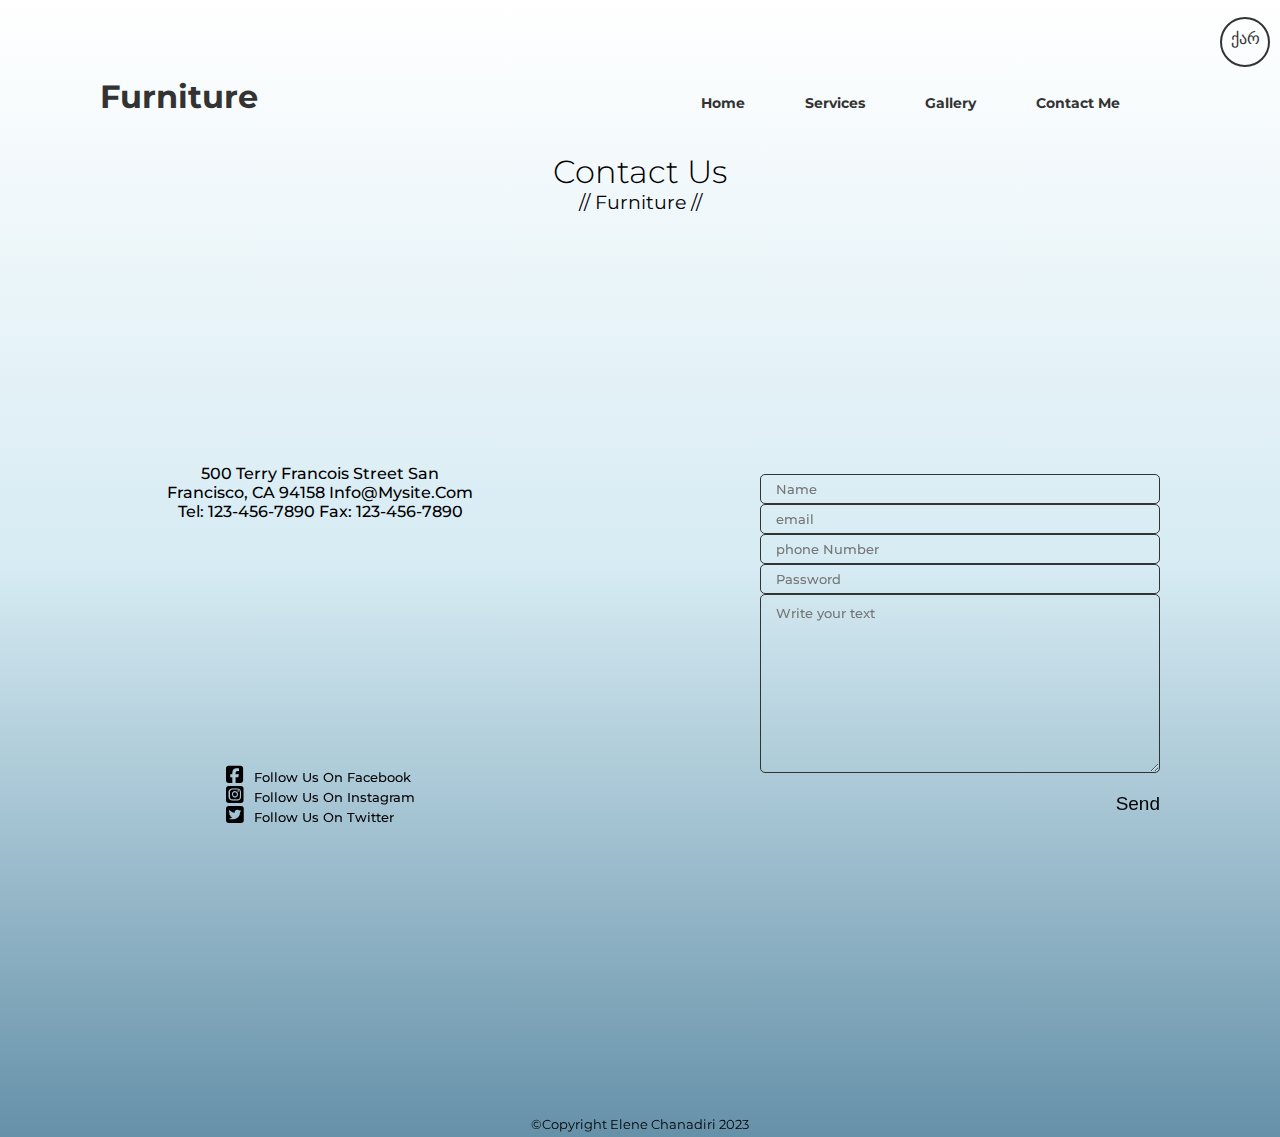
<file: contact.html>
<!DOCTYPE html>
<html lang="en">
<head>
    <meta charset="UTF-8">
    <meta http-equiv="X-UA-Compatible" content="IE=edge">
    <meta name="viewport" content="width=device-width, initial-scale=1.0">
    <title>Furniture</title>
    <link rel="preconnect" href="https://fonts.googleapis.com">
<link rel="preconnect" href="https://fonts.gstatic.com" crossorigin>
<link rel="stylesheet" href="https://cdnjs.cloudflare.com/ajax/libs/font-awesome/6.4.0/css/all.min.css">
<link rel="preconnect" href="https://fonts.googleapis.com">
<link rel="preconnect" href="https://fonts.gstatic.com" crossorigin>
<link href="https://fonts.googleapis.com/css2?family=Montserrat:ital,wght@0,100;0,200;0,300;0,400;0,500;0,600;0,700;0,800;0,900;1,100;1,200;1,300;1,400;1,500;1,600;1,700;1,800;1,900&display=swap" rel="stylesheet">
   <link rel="stylesheet" href="contact.css">
</head>
<body>
    <header>
        <div class="language">
            <div class="genydiv">
                <a class="lang" href="geocontacts.html">ქარ</a>
            </div>
        </div>
        <div class="heading">
            <h1>Furniture</h1>
            <nav>
                <a href="home.html">Home</a>
                <a href="services.html">Services</a>
                <a href="gallery.html">Gallery</a>
                <a href="contact.html">Contact me</a>
            </nav>
        </div>
    </header>

    <div class="header-1">
        <h1>Contact Us</h1>
        <h3>// Furniture //</h3>
    </div>
    <main>
            <div class="main-1">
               <div class="primary-1">
               
                <div class="street">
                    <p>500 Terry Francois Street
                        San Francisco, CA 94158
                        info@mysite.com
                        Tel: 123-456-7890
                        Fax: 123-456-7890</p>

                 </div>

                 <div class="mapouter">
                    <div class="gmap_canvas">
                        <iframe width="400" height="200" id="gmap_canvas" src="https://maps.google.com/maps?q=it academy georgia&t=&z=10&ie=UTF8&iwloc=&output=embed" frameborder="0" scrolling="no" marginheight="0" marginwidth="0"></iframe>
                        <a href="https://2yu.co"></a>
                    </div>    
                 </div>
                        <div class="fonts">
                            <div class="ifonts">
                             <a href="https://www.facebook.com/"><i class="fa-brands fa-square-facebook" style="color: #000000;"></i>Follow us On Facebook</a>
                             <a href="https://www.instagram.com/"> <i class="fa-brands fa-square-instagram" style="color: #000000;"></i>Follow us On instagram</a>
                             <a href="https://twitter.com/"> <i class="fa-brands fa-square-twitter" style="color: #000000;"></i>Follow us on twitter</a>
                            
                            </div>
                </div>
               </div>
            </div>
            <div class="main-2">
                <div class="forinputs">
                    <form method="post" action="https://formsubmit.co/a5ba444dca41f8441e9d0aa0ddc13d6d " target="_blank" >
                        <input type="text" placeholder="Name" name="name">
                        <input type="email" placeholder="email" name="email">
                        <input type="tel" placeholder="phone Number" name="number">
                        <input type="password" placeholder="Password" name="password">
                        <textarea name="" id="" cols="30" rows="10" name="textarea" placeholder="Write your text"></textarea>
                       <div class="forbutton">
                        <button id="btn" class="send"><p class="class="underline-animation" ">Send</p></button>
                       </div>
                    </form>
                </div>
            </div>
        
    </main> 
    <footer>
        <p>©copyright Elene Chanadiri 2023</p>
    </footer>
</body>
</html>
</file>
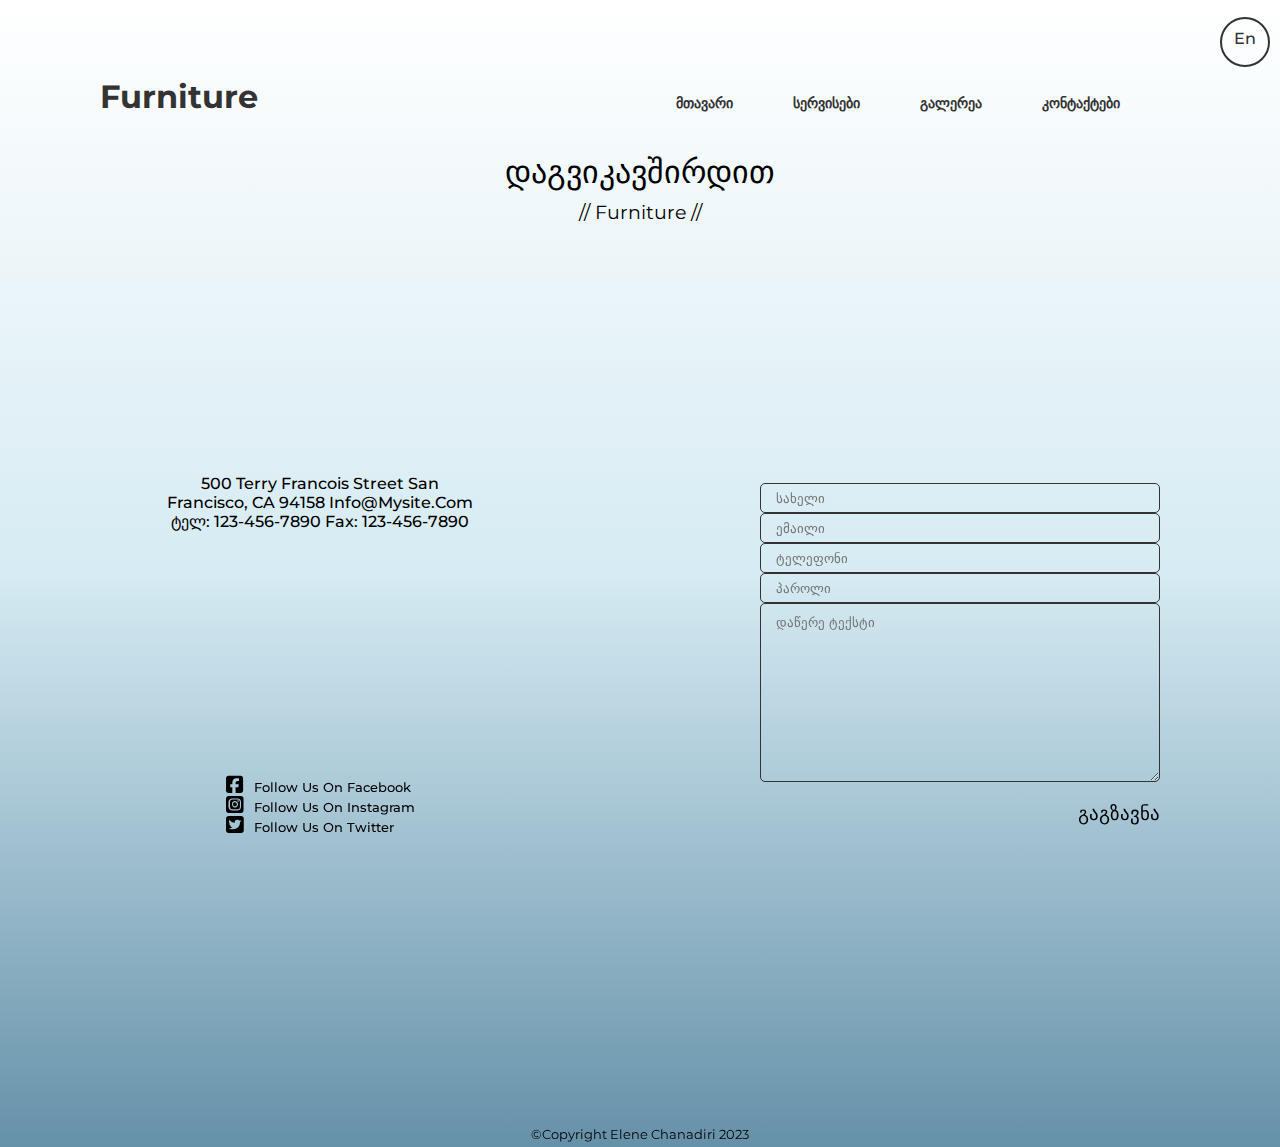
<file: geocontacts.html>
<!DOCTYPE html>
<html lang="en">
<head>
    <meta charset="UTF-8">
    <meta http-equiv="X-UA-Compatible" content="IE=edge">
    <meta name="viewport" content="width=device-width, initial-scale=1.0">
    <title>Furniture</title>
    <link rel="preconnect" href="https://fonts.googleapis.com">
<link rel="preconnect" href="https://fonts.gstatic.com" crossorigin>
<link rel="stylesheet" href="https://cdnjs.cloudflare.com/ajax/libs/font-awesome/6.4.0/css/all.min.css">
<link rel="preconnect" href="https://fonts.googleapis.com">
<link rel="preconnect" href="https://fonts.gstatic.com" crossorigin>
<link href="https://fonts.googleapis.com/css2?family=Montserrat:ital,wght@0,100;0,200;0,300;0,400;0,500;0,600;0,700;0,800;0,900;1,100;1,200;1,300;1,400;1,500;1,600;1,700;1,800;1,900&display=swap" rel="stylesheet">
   <link rel="stylesheet" href="contact.css">
</head>
<body>
    <header>
        <div class="language">
            <div class="genydiv">
                <a class="lang" href="contact.html">en</a>
            </div>
        </div>
        <div class="heading">
            <h1>Furniture</h1>
            <nav>
                <a href="index.html">მთავარი</a>
                <a href="geoservices.html">სერვისები</a>
                <a href="geogallery.html">გალერეა</a>
                <a href="geocontacts.html">კონტაქტები</a>
            </nav>
        </div>
    </header>

    <div class="header-1">
        <h1 style="margin-bottom: 10px;">დაგვიკავშირდით</h1>
        <h3>// Furniture //</h3>
    </div>
    <main>
            <div class="main-1">
               <div class="primary-1">
               
                <div class="street">
                    <p>500 Terry Francois Street
                        San Francisco, CA 94158
                        info@mysite.com
                        ტელ: 123-456-7890
                        Fax: 123-456-7890</p>

                 </div>

                 <div class="mapouter">
                    <div class="gmap_canvas">
                        <iframe width="400" height="200" id="gmap_canvas" src="https://maps.google.com/maps?q=it academy georgia&t=&z=10&ie=UTF8&iwloc=&output=embed" frameborder="0" scrolling="no" marginheight="0" marginwidth="0"></iframe>
                        <a href="https://2yu.co"></a>
                    </div>    
                 </div>
                        <div class="fonts">
                            <div class="ifonts">
                             <a href="https://www.facebook.com/"><i class="fa-brands fa-square-facebook" style="color: #000000;"></i>Follow us On Facebook</a>
                             <a href="https://www.instagram.com/"> <i class="fa-brands fa-square-instagram" style="color: #000000;"></i>Follow us On instagram</a>
                             <a href="https://twitter.com/"> <i class="fa-brands fa-square-twitter" style="color: #000000;"></i>Follow us on twitter</a>
                            
                            </div>
                </div>
               </div>
            </div>
            <div class="main-2">
                <div class="forinputs">
                    <form method="post" action="https://formsubmit.co/a5ba444dca41f8441e9d0aa0ddc13d6d " target="_blank" >
                        <input type="text" placeholder="სახელი" name="name">
                        <input type="email" placeholder="ემაილი" name="email">
                        <input type="tel" placeholder="ტელეფონი" name="number">
                        <input type="password" placeholder="პაროლი" name="password">
                        <textarea name="" id="" cols="30" rows="10" name="textarea" placeholder="დაწერე ტექსტი"></textarea>
                       <div class="forbutton">
                        <button id="btn" class="send"><p class="class="underline-animation" ">გაგზავნა</p></button>
                       </div>
                    </form>
                </div>
            </div>
        
    </main> 
    <footer>
        <p>©copyright Elene Chanadiri 2023</p>
    </footer>
</body>
</html>
</file>
<file: contact.css>
* {
    box-sizing: border-box;
    margin: 0;
    padding: 0;
    
  }

  body {
    font-family: 'Montserrat', sans-serif;
    text-transform: capitalize;
    width: 100%;
    height: 100%;
   background-image: linear-gradient(#fff,rgb(214, 235, 243),  #054c739d); 
  
    
   
  }
  
  header {
    display: flex;
    flex-wrap: wrap;
    height: 122px;
    align-content: center;
  }
  
  .heading{
    display: flex;
    flex-wrap: wrap;
    width: 100%;
    align-items: baseline;
    justify-content: space-between;
  }
  
  header .heading nav {
    display: flex;
    flex-wrap: wrap;
    margin-right: 100px;
  }
  
  .heading nav a {
    text-decoration: none;
    margin-right: 60px;
    color: #333333;
    font-style: normal;
   font-weight: 700;
   font-size: 14px;
   
    
  }
  .heading h1 {
    margin-left: 100px;
    font-weight: 700;
    color:#333333
  
  }

 

   main {
    width: 100%;
    display: flex;
    flex-direction: row;
    flex-wrap: wrap;
    justify-content: space-around;
    align-items: center;
    min-height: calc(100vh - 40px);
    

   
  }

  .language {
    width: 100%;
    display: flex;
    flex-direction: row;
    flex-wrap: wrap;
    justify-content: flex-end;
    align-items: center;
  }

  .genydiv {
    margin:10px;
   padding: 10px;
   border: 2px solid #333333;
   width: 50px;
   height: 50px;
   display: flex;
   flex-direction: row;
   align-items: center;
   justify-content: center;
   flex-wrap: wrap;
   border-radius: 50%;
   transition: .4s;

  }
  .genydiv a {
    text-decoration: none;
    color: #333333;
    font-weight: 500;
    text-align: center;
  }

 

.genydiv:hover {
    transform: translateY(-3px);
    box-shadow: 0 10px 20px rgba(0, 0, 0, 0.4);
    background:none;
}
.genydiv:active{
    transform: translateY(-1px);
    box-shadow: 0 5px 10px rgba(0, 0, 0, 0.4);
}

.lang  {
    width: 50px;
    height: 50px;
    border-radius: 50%;
    transition: .4s;
    
   
}
.lang:hover {
    transform: translateY(-3px);

}
.lang:active{
    transform: translateY(-1px);
}

  .main-1 {
    width: 50%;
    height: 100%;
    display: flex;
    flex-direction: column;
    flex-wrap: wrap;
    justify-content: space-around;
    align-items: center;
    

  } 
  .main-2 {
    display: flex;
    flex-wrap: wrap;
    width: 50%;
    height: 100%;
  }

   .primary-1 {
    width: 100%;
    height: 100%;
    display: flex;
    flex-direction: column;
    justify-content: space-evenly;
    flex-wrap: wrap;
    align-items:center;
    gap: 20px;
    
  }

  .header-1 {
 display: flex;
 flex-direction: column;
 flex-wrap: wrap;
 justify-content: center;
 align-items: center;
 margin-top: 30px;
  }
  .header-1 h1 {
    font-weight: 300;
  }
  .header-1 h3 {
    font-weight: 400;
  }

  

 
  .street {
    width: 50%;
    font-weight: 500;
    text-align: center;

  }
  .fonts {
    
    display: flex;
    flex-direction: column;
    flex-wrap: wrap;
    font-weight: 400;
  }
  .fonts i {
    font-size: 20px;
    margin-right: 10px;
  } 

  .ifonts {
    
    display: flex;
    flex-direction: column;
    flex-wrap: wrap;
    align-items: flex-start;
    justify-content: center;
  }
  .fonts a {
    text-decoration: none;
    color:#000;
    font-size: 13px;
    font-weight: 500;
  }


 
  .forinputs {
    width: 100%;
    height: 100%;
    display: flex;
    flex-direction: column;
    flex-wrap: wrap;
    justify-content: center;
    align-items: center;
  }
  form {
    width: 400px;
    height: 100%;
    display: flex;
    flex-direction: column;
    flex-wrap: wrap;
    justify-content: center;
    align-items: center;
  }
  input {
    width: 400px;
    height: 30px;
    border-radius: 5px;
    border: 1px solid #333333;
    padding-left: 15px;
    font-family: 'Montserrat', sans-serif;
    font-weight: 500;
    background: transparent;

  }
  textarea {
    background: transparent;
    font-family: 'Montserrat', sans-serif;
    width: 400px;
    height: 179px;
    border-radius: 5px;
    border: 1px solid #333333;
    font-weight: 500;
    padding-left: 15px;
    padding-top: 10px;
  }

  input:hover, 
  textarea:hover {
    border: 2px solid #333333;
    background-color: #fff;
  }
  input:active,
  textarea:active {
    border: 2px solid #333333;
  }


.forbutton {
    width: 100%;
    display: flex;
    flex-direction: row;
    justify-content: flex-end;
    flex-wrap: wrap;
}
  .send {
    
    margin-top: 20px;
    background: transparent;
    border: none;

  }

  .send {
    font-size: 19px;
    transition: .2s;
  }

  .send:hover {
    text-shadow: 2px 3px 1px #fff;
  }
  .send:active {
   font-size: 17px;
  }
  


  footer {
    width: 100%;
    height: 7vh;
    display: flex;
    flex-wrap: wrap;
    flex-direction: row;
    align-items: flex-end;
    justify-content: center;
  }
  footer p {
    font-size: 13px;
    margin-bottom: 5px;
  }


  @media only screen and (min-width:320px) and (max-width:480px){
    * {
        padding: 0;
        margin: 0;
        box-sizing: border-box;
    }
  body {
    width:100%;
  
  }
  header {
    width: 100%;
    height: auto;
  }
  .heading h1 {
    padding: 0;
    margin: 0;
    width: 100%;
    display: flex;
    justify-content: center;
    align-items: center;
    padding-top: 40px;
    
    
  }
  header .heading nav  {
    padding-left: 20px;
    margin:0;
    width: 100%;
    justify-content: center;
    align-items: center;
    width: 100%;
    height: 100px;
    
  }
  .heading nav a {
    margin-bottom: 10px;
    text-align: center;
    margin-right: 20px;
    font-size: 16px;
  }
 
  main {
    min-height: calc(100vh - 40px);
    width: 100%;
    display: flex;
    flex-direction: row;
    flex-wrap: wrap;
   

  }

  .street {
    margin-top: 20px;
    font-size: 13px;
  }
  .main-1 {

    width: 100%;
    display: flex;
    flex-direction: column;
    justify-content: center;
    align-items: center;
  }

  iframe {
    width: 200px;
    height: 100px;
  }
  .primary-1 {
    width: 100%;
    display: flex;
    flex-wrap: wrap;
    justify-content: center;
    align-items: center;
  }

  .forinputs {
    margin-top: 30px;
    width: 100%;
    display: flex;
    flex-direction: column;
    flex-wrap: wrap;
    align-items: center;
    justify-content: center;
    padding: 0;
  }

  form {

    width: 100%;
    display: flex;
    flex-direction: row;
    justify-content: center;
    align-items: center;
    
  }
input:hover {
    background-color: transparent;
}
   textarea:hover {
    background-color: transparent;
  }

  .button-wrapper a {
    font-size: 14px;
  }

  .button-wrapper:hover {
    pointer-events: none;
  }
  .button-wrapper a:hover {
    pointer-events: none;
  }
  .forbutton {
    width: 60;
    display: flex;
    flex-direction: row;
    justify-content: flex-end;
    flex-wrap: wrap;
}

  footer {
    width: 100%;
  }


}





@media only screen and  (min-width:481px) and (max-width:768px){
    * {
        padding: 0;
        margin: 0;
        box-sizing: border-box;
    }
  body {
    width:100%;
  
  }
  header {
    width: 100%;
    height: auto;
  }
  .heading h1 {
    padding: 0;
    margin: 0;
    width: 100%;
    display: flex;
    justify-content: center;
    align-items: center;
    padding-top: 40px;
    
    
  }
  header .heading nav  {
    padding-left: 20px;
    margin:0;
    width: 100%;
    justify-content: center;
    align-items: center;
    width: 100%;
    height: 100px;
    
  }
  .heading nav a {
    margin-bottom: 10px;
    text-align: center;
    margin-right: 20px;
    font-size: 16px;
  }



  main {
    min-height: calc(100vh - 40px);
    width: 100%;
    display: flex;
    flex-direction: row;
    flex-wrap: wrap;
    justify-content: space-between;

  }
 

  .street {
    margin-top: 20px;
    font-size: 13px;
  }
  .main-1 {
    display: flex;
    flex-direction: column;
    justify-content: center;
    align-items: center;
  }
  .main-2 {
    display: flex;
    flex-direction: column;
    justify-content: center;
    align-items: center;
    flex-wrap: wrap;
  }

  iframe {
    width: 200px;
    height: 100px;
  }
  .fonts {
    width: 100%;
    display: flex;
    justify-content: center;
    align-items: center;

  }
  .primary-1 {
    width: 100%;
    display: flex;
    flex-wrap: wrap;
    justify-content: center;
    align-items: center;
  }

  .forinputs {
    margin-top: 30px;
    width: 100%;
    display: flex;
    flex-direction: column;
    flex-wrap: wrap;
    align-items: center;
    justify-content: center;
    padding: 0;
  }

  form {

    width: 100%;
    display: flex;
    flex-direction: column;
    justify-content: center;
    align-items: center;
    
  }

  input {
    width: 60%;
  }
  textarea {
    width: 60%;
  }
input:hover {
    background-color: transparent;
}
   textarea:hover {
    background-color: transparent;
  }

  .button-wrapper a {
    font-size: 20px;
  }

  .button-wrapper:hover {
    pointer-events: none;
  }
  .button-wrapper a:hover {
    pointer-events: none;
  }

  .forbutton {
    width: 60%;
    display: flex;
    flex-direction: row;
    justify-content: flex-end;
    flex-wrap: wrap;
}

  footer {
    width: 100%;
  }


}


  

  



@media screen and (min-width:769px) and (max-width:1023px){
    * {
        padding: 0;
        margin: 0;
        box-sizing: border-box;
    }
  body {
    width:100%;
  
  }
  header {
    width: 100%;
    height: auto;
  }
  .heading h1 {
    padding: 0;
    margin: 0;
    width: 100%;
    display: flex;
    justify-content: center;
    align-items: center;
    padding-top: 40px;
    
    
  }
  header .heading nav  {
    padding-left: 20px;
    margin:0;
    width: 100%;
    justify-content: center;
    align-items: center;
    width: 100%;
    height: 100px;
    
  }
  .heading nav a {
    margin-bottom: 10px;
    text-align: center;
    margin-right: 20px;
    font-size: 16px;
  }


  main {
    width: 100%;
    display: flex;
    flex-direction: row;
    flex-wrap: wrap;

   min-height: calc(100vh - 40px);

  }

  .street {
    margin-top: 20px;
    font-size: 13px;
  }
  .main-1 {

    width: 100%;
    display: flex;
    flex-direction: column;
    justify-content: center;
    align-items: center;
    height: auto;
  }
  .fonts {
    width: 100%;
    display: flex;
    justify-content: center;
    align-items: center;

  }
  .primary-1 {
    width: 100%;
    display: flex;
    flex-wrap: wrap;
    justify-content: center;
    align-items: center;
  }

  .forinputs {
    margin-top: 30px;
    width: 100%;
    display: flex;
    flex-direction: column;
    flex-wrap: wrap;
    align-items: center;
    justify-content: center;
    padding: 0;
  }

  form {

    width: 100%;
    display: flex;
    flex-direction: row;
    justify-content: center;
    align-items: center;
    
  }
input:hover {
    background-color: transparent;
}
   textarea:hover {
    background-color: transparent;
  }

  .button-wrapper a {
    font-size: 20px;
  }

  .forbutton {
    width: 60%;
    display: flex;
    flex-direction: row;
    justify-content: flex-end;
    flex-wrap: wrap;
}
  footer {
    width: 100%;
  }


}


@media screen  and (min-width:1024px) {


 main {
  min-height: calc(100vh - 40px);
 }
}
</file>
